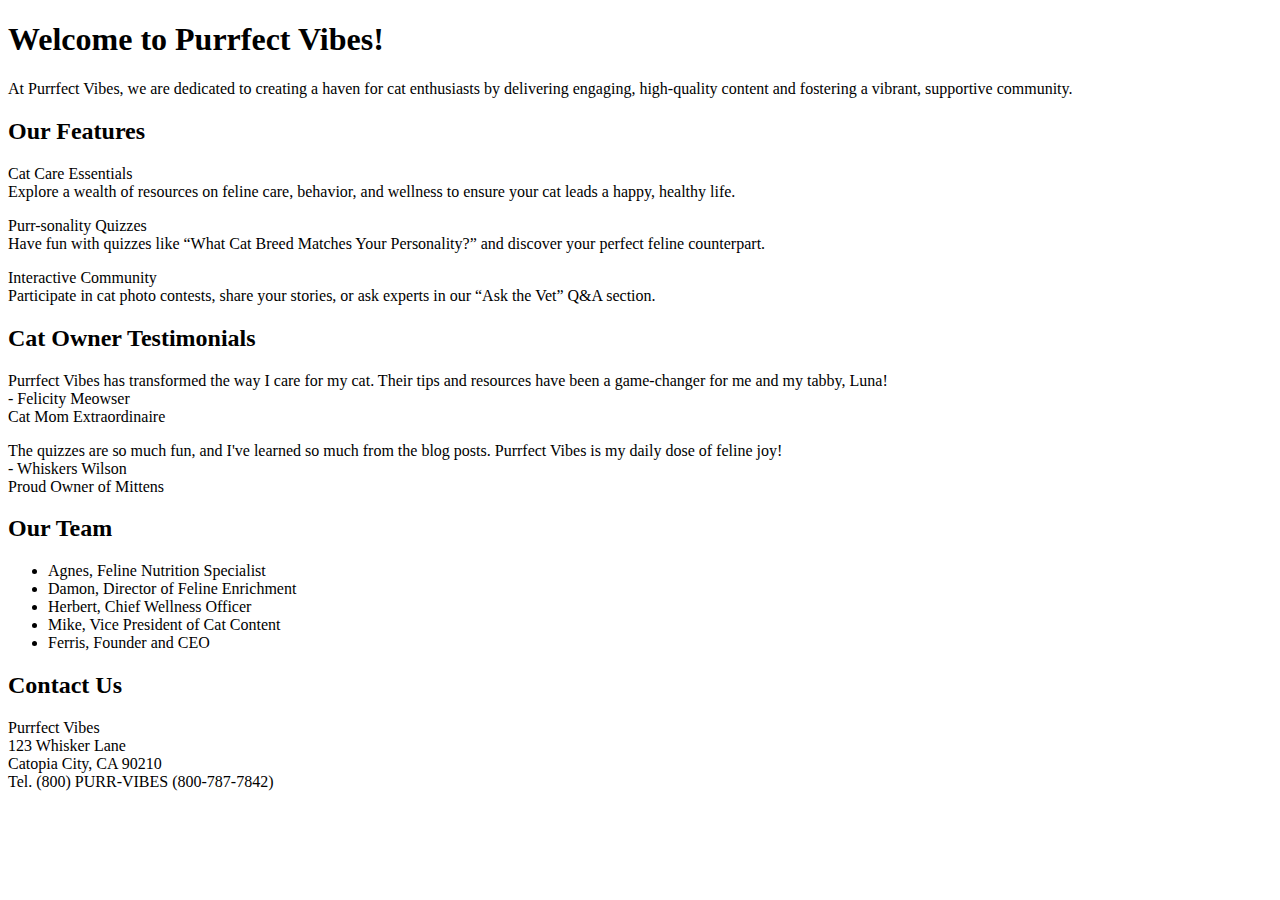
<file: beginning/part1/index.html>
<!DOCTYPE html>
<html lang="en">
<head>
    <meta charset="UTF-8">
    <meta name="viewport" content="width=device-width, initial-scale=1.0">
    <title>Welcome to Purrfect Vibes - Your Trusted Source for Feline Wellness and Community</title>
</head>
<body>
<h1>Welcome to Purrfect Vibes!</h1>
<p>At Purrfect Vibes, we are dedicated to creating a haven for cat enthusiasts by delivering engaging, high-quality content and fostering a vibrant, supportive community.</p>

<h2>Our Features</h2>
<p>Cat Care Essentials<br>
Explore a wealth of resources on feline care, behavior, and wellness to ensure your cat leads a happy, healthy life.</p>
<p>Purr-sonality Quizzes<br>
Have fun with quizzes like “What Cat Breed Matches Your Personality?” and discover your perfect feline counterpart.</p>
<p>Interactive Community<br>
Participate in cat photo contests, share your stories, or ask experts in our “Ask the Vet” Q&A section.</p>

<h2>Cat Owner Testimonials</h2>
<p>Purrfect Vibes has transformed the way I care for my cat. Their tips and resources have been a game-changer for me and my tabby, Luna!<br>
- Felicity Meowser<br>
Cat Mom Extraordinaire</p>
<p>The quizzes are so much fun, and I've learned so much from the blog posts. Purrfect Vibes is my daily dose of feline joy!<br>
- Whiskers Wilson<br>
Proud Owner of Mittens</p>

<h2>Our Team</h2>
<ul>
    <li>Agnes, Feline Nutrition Specialist</li>
    <li>Damon, Director of Feline Enrichment</li>
    <li>Herbert, Chief Wellness Officer</li>
    <li>Mike, Vice President of Cat Content</li>
    <li>Ferris, Founder and CEO</li>
</ul>
<h2>Contact Us</h2>
<p>Purrfect Vibes<br>
123 Whisker Lane<br>
Catopia City, CA 90210<br>
Tel. (800) PURR-VIBES (800-787-7842)</p>
</body>
</html>
</file>
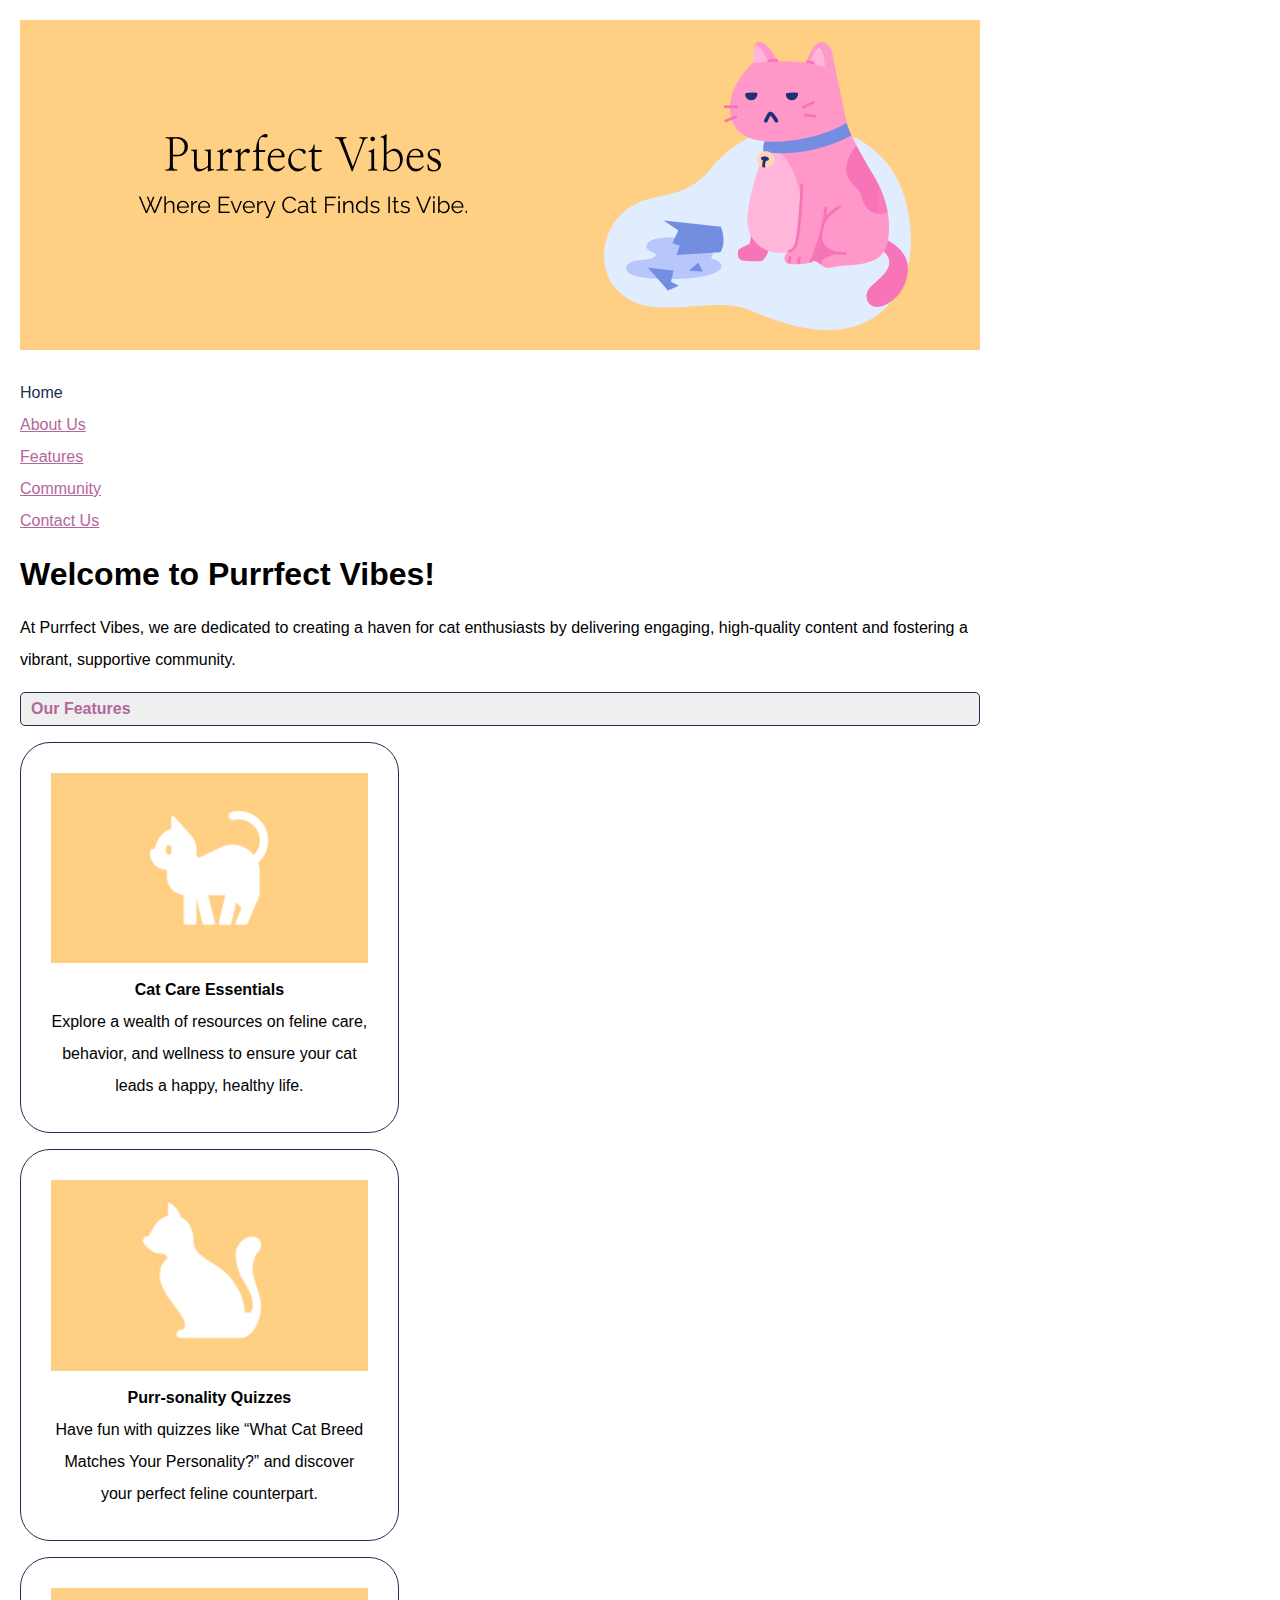
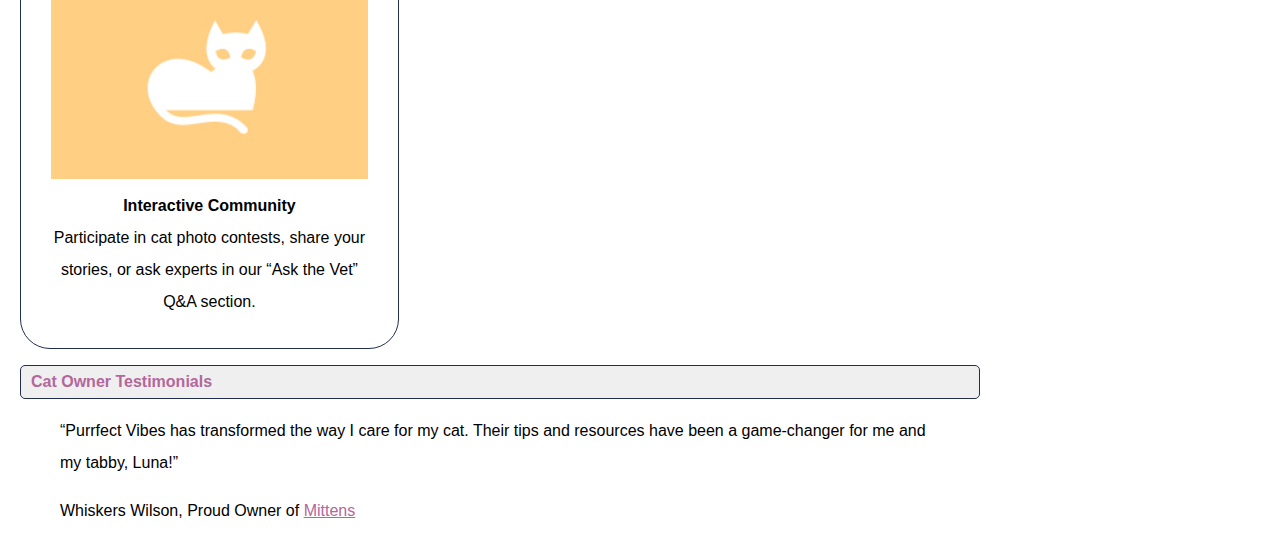
<file: beginning/part2/purrfectvibes/index.html>
<!doctype html>
<html lang="en">
<head>
	<meta charset="utf-8">
	<title>Welcome to Purrfect Vibes</title>
    <link href="styles/styles.css" rel="stylesheet">
</head>

<body>
<img src="images/cat-hero.png" alt="Hero Image">
    <nav>
        <ul>
            <li>Home</li>
            <li><a href="about.html">About Us</a></li>
            <li><a href="features.html">Features</a></li>
            <li><a href="community.html">Community</a></li>
            <li><a href="contact.html">Contact Us</a></li>
        </ul>
    </nav>
    <section>
        <h1>Welcome to Purrfect Vibes!</h1>
        <p>At Purrfect Vibes, we are dedicated to creating a haven for cat enthusiasts by delivering engaging, high-quality content and fostering a vibrant, supportive community.</p>
    </section>
    <section>
        <h2>Our Features</h2>
        <p><img src="images/cat-care.jpg" alt="cat care"><br>
            <span class="title">Cat Care Essentials</span><br>
            Explore a wealth of resources on feline care, behavior, and wellness to ensure your cat leads a happy, healthy life.</p>
        <p><img src="images/cat-quizzes.jpg" alt="cat quizzes"><br>
            <span class="title">Purr-sonality Quizzes</span><br>
            Have fun with quizzes like “What Cat Breed Matches Your Personality?” and discover your perfect feline counterpart.</p>
        <p><img src="images/cat-community.jpg" alt="cat community"><br>
            <span class=title>Interactive Community</span><br>
            Participate in cat photo contests, share your stories, or ask experts in our “Ask the Vet” Q&A section.</p>
    </section>
    <section>
        <h2>Cat Owner Testimonials</h2>
        <blockquote><q>Purrfect Vibes has transformed the way I care for my cat. Their tips and resources have been a game-changer for me and my tabby, Luna!</q></blockquote>
        <blockquote>Whiskers Wilson, Proud Owner of  <a href="http://www.mittens.com" target="_blank">Mittens</a></blockquote>
    </section>
</body>
</html>
</file>
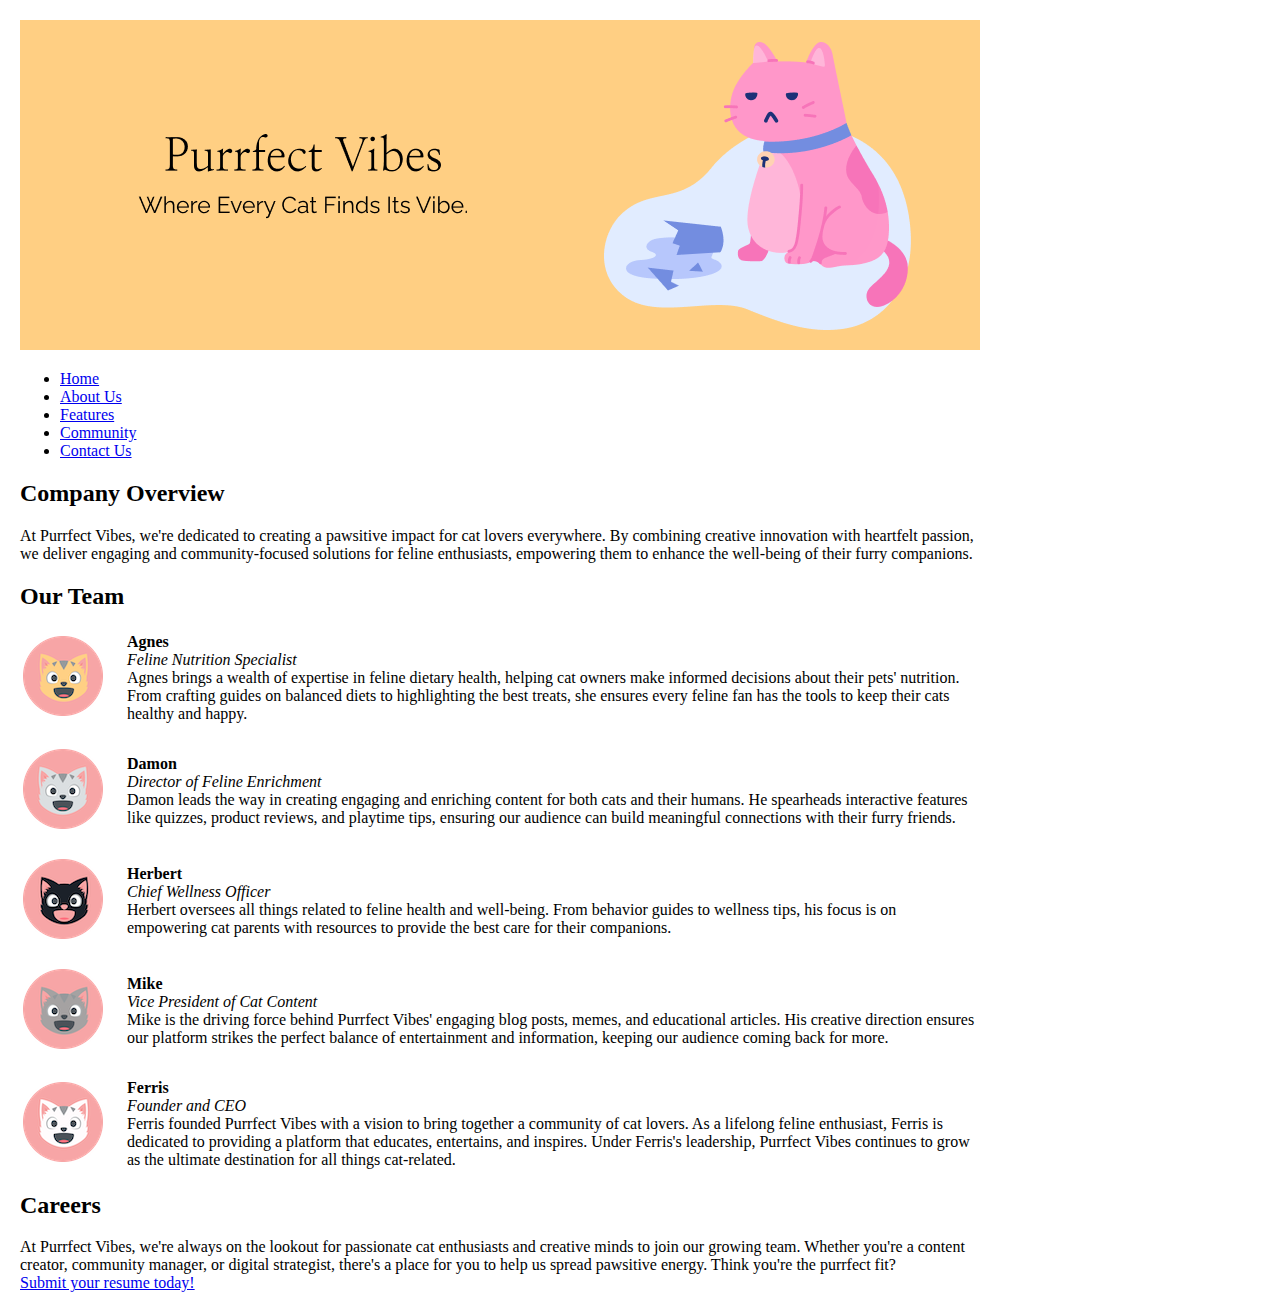
<file: beginning/part2/purrfectvibes/about.html>
<!doctype html>
<html lang="en">
<head>
	<meta charset="utf-8">
	<title>About Purrfect Vibes</title>
</head>

<body style="width:960px;max-width:100%;margin:20px;">
    <img src="images/cat-hero.png" style="width:100%;" alt="Hero Image">
    <nav>
        <ul>
            <li><a href="index.html">Home</a></li>
            <li><a href="about.html">About Us</a></li>
            <li><a href="features.html">Features</a></li>
            <li><a href="community.html">Community</a></li>
            <li><a href="contact.html">Contact Us</a></li>
        </ul>
    </nav>
<h2>Company Overview</h2>
<p>At Purrfect Vibes, we're dedicated to creating a pawsitive impact for cat lovers everywhere. By combining creative innovation with heartfelt passion, we deliver engaging and community-focused solutions for feline enthusiasts, empowering them to enhance the well-being of their furry companions.</p>
<h2>Our Team</h2>
<table>
    <tr>
        <td width="100"><img src="images/head-agnes.png" alt="Agnes"/></td>
        <td><strong>Agnes</strong><br>
        <em>Feline Nutrition Specialist</em><br>
        Agnes brings a wealth of expertise in feline dietary health, helping cat owners make informed decisions about their pets' nutrition. From crafting guides on balanced diets to highlighting the best treats, she ensures every feline fan has the tools to keep their cats healthy and happy.<br></td>
    </tr>
    <tr>
        <td colspan="2">&nbsp;</td>
    </tr>
    <tr>
        <td><img src="images/head-damon.png" alt="Damon"/></td>
        <td><strong>Damon</strong><br>
        <em>Director of Feline Enrichment</em><br>
        Damon leads the way in creating engaging and enriching content for both cats and their humans. He spearheads interactive features like quizzes, product reviews, and playtime tips, ensuring our audience can build meaningful connections with their furry friends.
    </td>
    </tr>
    <tr>
        <td colspan="2">&nbsp;</td>
    </tr>
    <tr>
        <td><img src="images/head-herbert.png" alt="Herbert"/></td>
        <td><strong>Herbert</strong><br>
        <em>Chief Wellness Officer</em><br>
        Herbert oversees all things related to feline health and well-being. From behavior guides to wellness tips, his focus is on empowering cat parents with resources to provide the best care for their companions.
    </td>
    </tr>
    <tr>
        <td colspan="2">&nbsp;</td>
    </tr>
    <tr>
        <td><img src="images/head-mike.png" alt="Mike"/></td>
        <td><strong>Mike</strong><br>
        <em>Vice President of Cat Content</em><br>
        Mike is the driving force behind Purrfect Vibes' engaging blog posts, memes, and educational articles. His creative direction ensures our platform strikes the perfect balance of entertainment and information, keeping our audience coming back for more.
    </td>
    </tr>
    <tr>
        <td colspan="2">&nbsp;</td>
    </tr>
    <tr>
        <td><img src="images/head-ferris.png" alt="Ferris"/></td>
        <td><strong>Ferris</strong><br>
        <em>Founder and CEO</em><br>
        Ferris founded Purrfect Vibes with a vision to bring together a community of cat lovers. As a lifelong feline enthusiast, Ferris is dedicated to providing a platform that educates, entertains, and inspires. Under Ferris's leadership, Purrfect Vibes continues to grow as the ultimate destination for all things cat-related.
    </td>
    </tr>
    </table>

<h2>Careers</h2>
<p>At Purrfect Vibes, we're always on the lookout for passionate cat enthusiasts and creative minds to join our growing team. Whether you're a content creator, community manager, or digital strategist, there's a place for you to help us spread pawsitive energy. Think you're the purrfect fit?<br>
    <a href="mailto:hr@purrfectvibes.com?subject=MY RESUME&cc=herbert@purrfectvibes.com">Submit your resume today!</a></p>
</body>
</html>
</file>
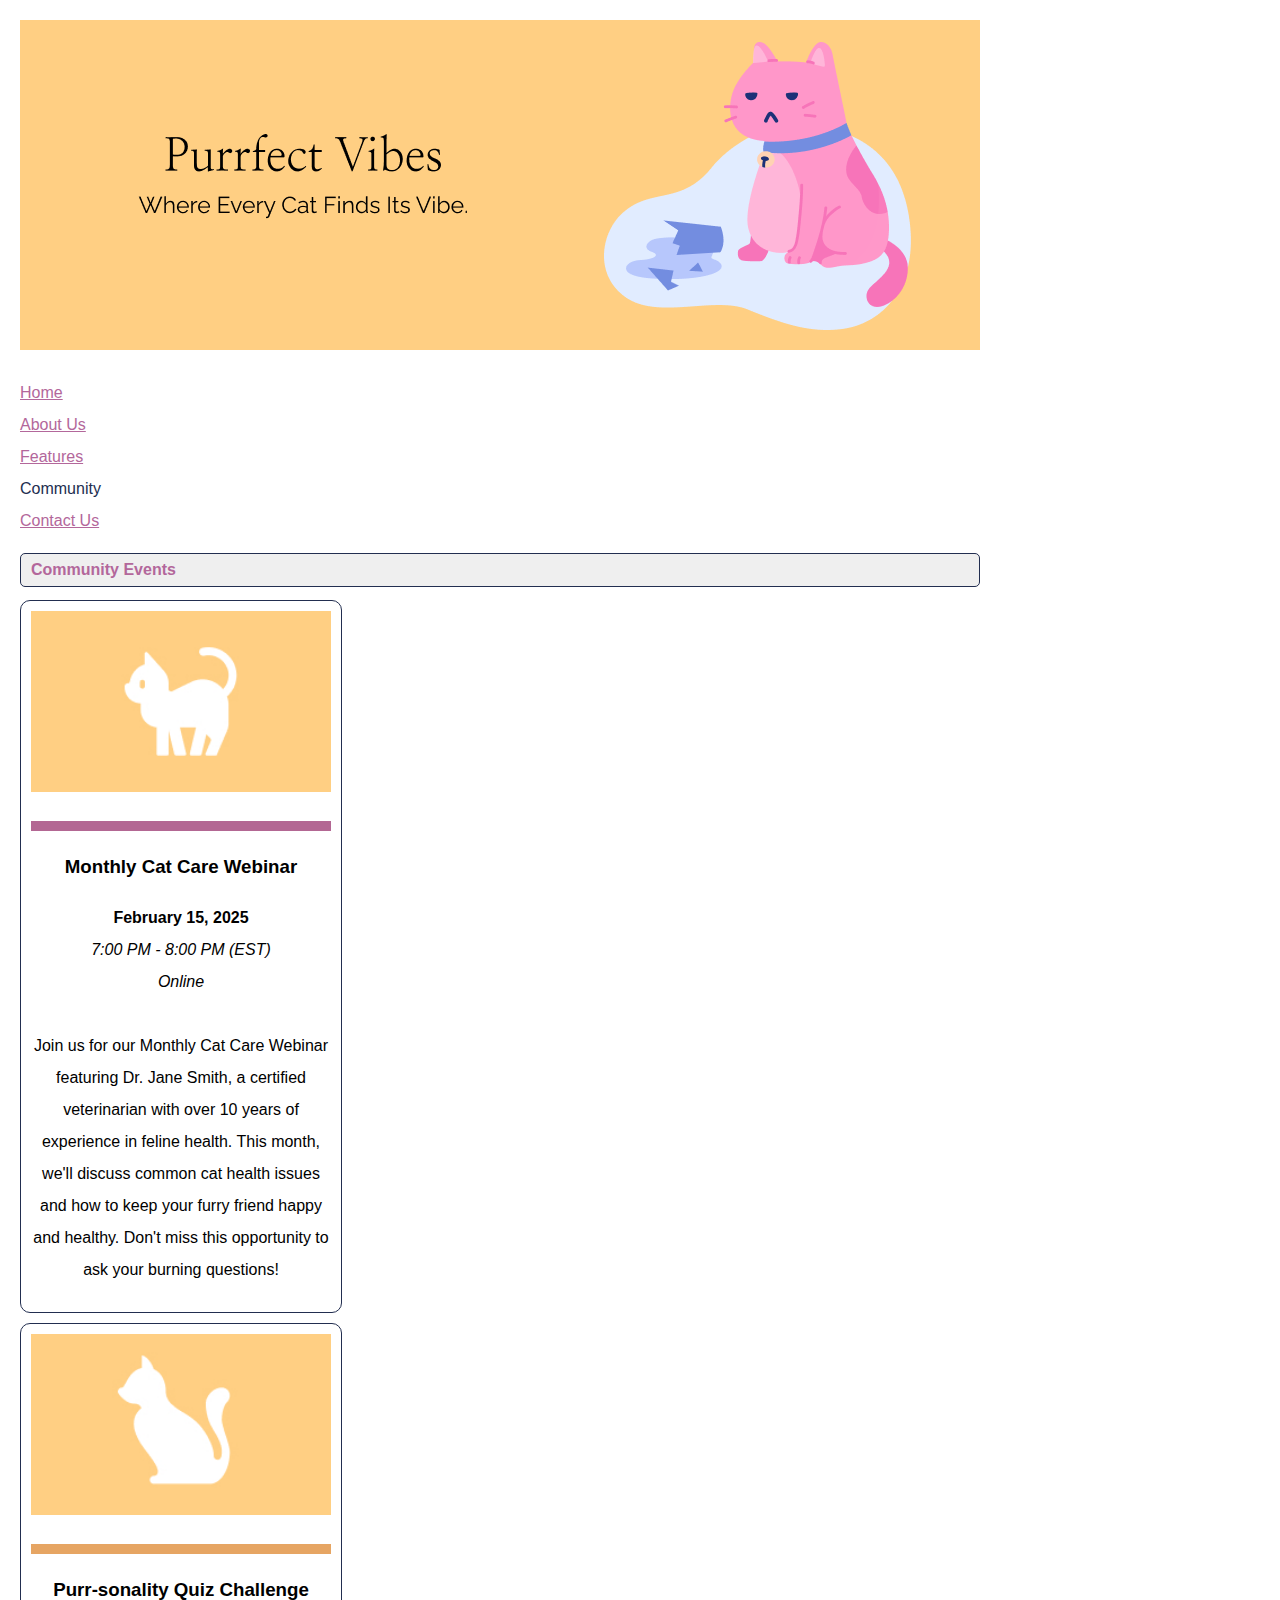
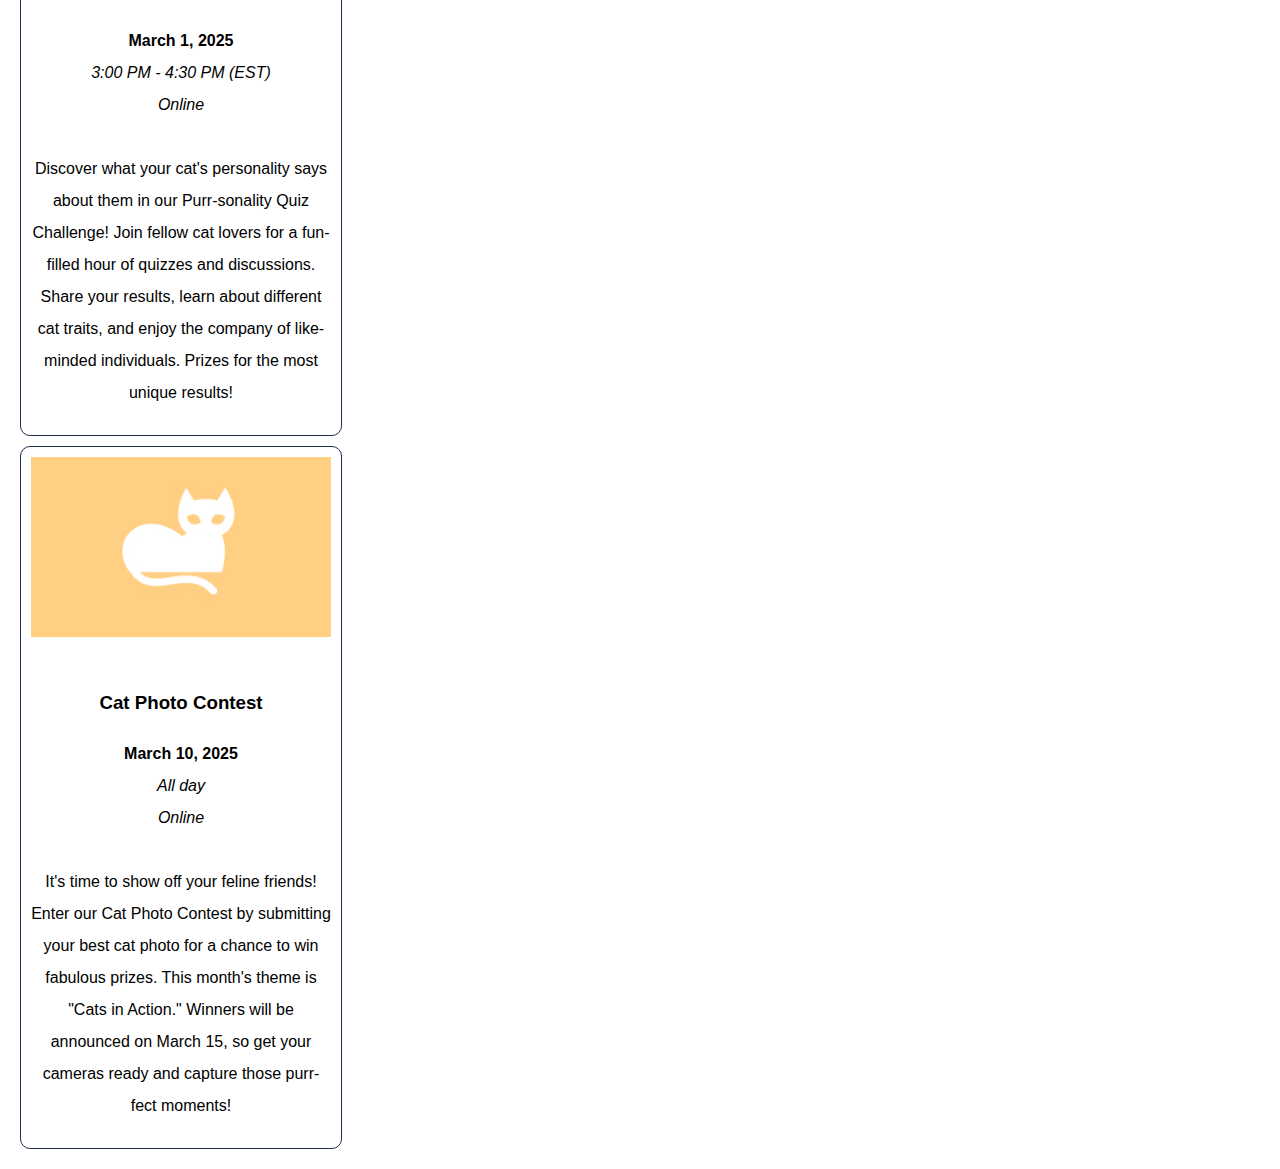
<file: beginning/part2/purrfectvibes/community.html>
<!doctype html>
<html lang="en">
<head>
	<meta charset="utf-8">
	<title>Purrfect Vibes Community Events</title>
    <link href="styles/styles.css" rel="stylesheet">
</head>

<body>
    <img src="images/cat-hero.png" alt="Hero Image">
    <nav>
        <ul>
            <li><a href="index.html">Home</a></li>
            <li><a href="about.html">About Us</a></li>
            <li><a href="features.html">Features</a></li>
            <li>Community</li>
            <li><a href="contact.html">Contact Us</a></li>
        </ul>
    </nav>
<h2>Community Events</h2>
<section class="community">
    <div>
        <img src="images/cat-care.jpg" alt="cat care">
        <h3>Monthly Cat Care Webinar</h3>
        <p><span>February 15, 2025</span><br>
            <span>7:00 PM - 8:00 PM (EST)<br>
            Online</span><br><br>
            Join us for our Monthly Cat Care Webinar featuring Dr. Jane Smith, a certified veterinarian with over 10 years of experience in feline health. This month, we'll discuss common cat health issues and how to keep your furry friend happy and healthy. Don't miss this opportunity to ask your burning questions!</p>
    </div>
    <div>
        <img src="images/cat-quizzes.jpg" alt="cat quizzes">
        <h3>Purr-sonality Quiz Challenge</h3>
        <p><span>March 1, 2025</span><br>
            <span>3:00 PM - 4:30 PM (EST)<br>
            Online</span><br><br>
            Discover what your cat's personality says about them in our Purr-sonality Quiz Challenge! Join fellow cat lovers for a fun-filled hour of quizzes and discussions. Share your results, learn about different cat traits, and enjoy the company of like-minded individuals. Prizes for the most unique results!</p>
    </div>
    <div>
        <img src="images/cat-community.jpg" alt="cat community">
        <h3>Cat Photo Contest</h3>
        <p><span>March 10, 2025</span><br>
            <span>All day<br>
            Online </span><br><br>
            It's time to show off your feline friends! Enter our Cat Photo Contest by submitting your best cat photo for a chance to win fabulous prizes. This month's theme is "Cats in Action." Winners will be announced on March 15, so get your cameras ready and capture those purr-fect moments!</p>
    </div>
</section>
</body>
</html>
</file>
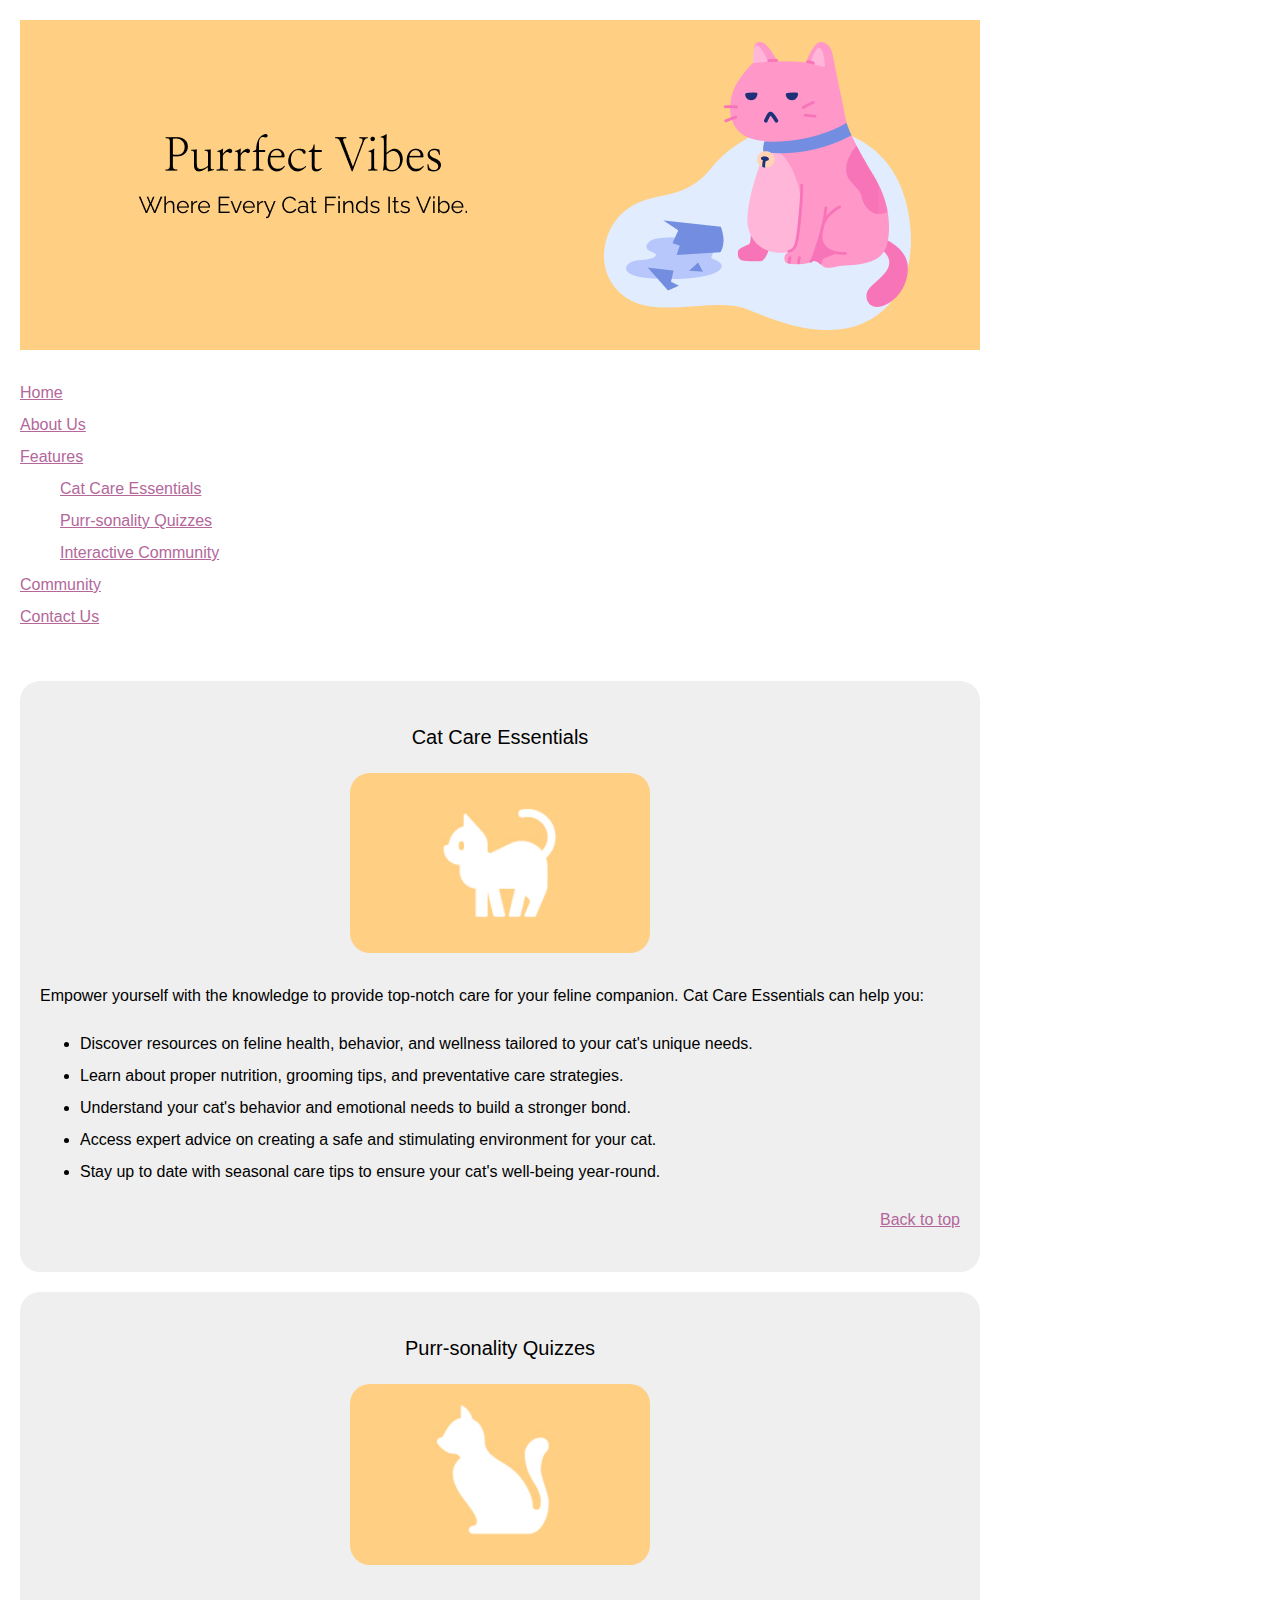
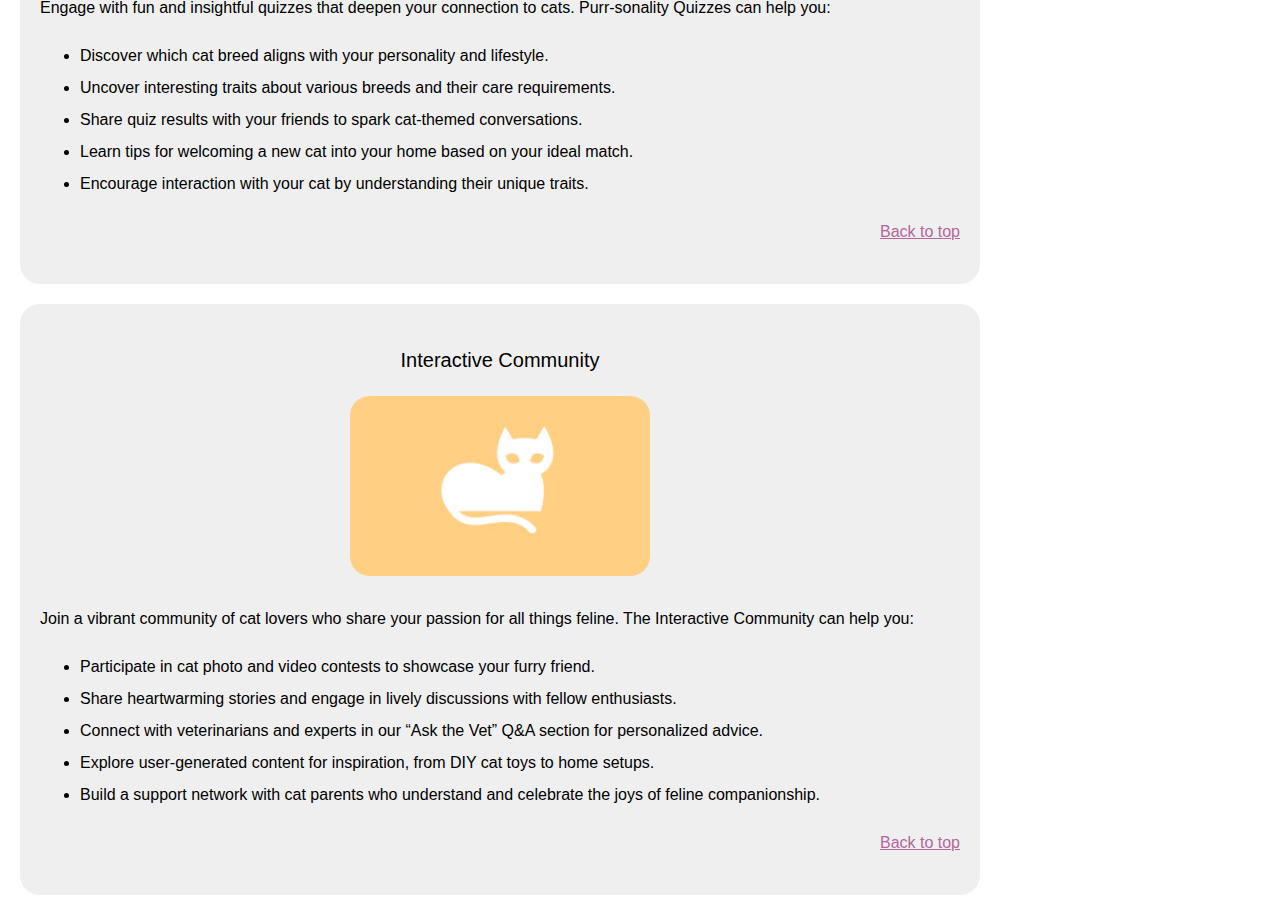
<file: beginning/part2/purrfectvibes/features.html>
<!doctype html>
<html lang="en">
<head>
	<meta charset="utf-8">
	<title>Purrfect Vibes Features</title>
    <link href="styles/styles.css" rel="stylesheet">
</head>

<body>
    <img src="images/cat-hero.png" alt="Hero Image">
    <nav>
        <ul>
            <li><a href="index.html">Home</a></li>
            <li><a href="about.html">About Us</a></li>
            <li class="active"><a href="features.html">Features</a></li>
                <ul>
                    <li><a href="#cat-care">Cat Care Essentials</a></li>
                    <li><a href="#quizzes">Purr-sonality Quizzes</a></li>
                    <li><a href="#community">Interactive Community</a></li>
                </ul>
            <li><a href="community.html">Community</a></li>
            <li><a href="contact.html">Contact Us</a></li>
        </ul>
    </nav>
    <span id="top">&nbsp;</span>
    <div class="feature-container">
        <p id="cat-care">Cat Care Essentials</p>
        <p><img src="images/cat-care.jpg" alt="cat care"></p>
        <p>Empower yourself with the knowledge to provide top-notch care for your feline companion. Cat Care Essentials can help you:</p>
        <ul>
            <li>Discover resources on feline health, behavior, and wellness tailored to your cat's unique needs.</li>
            <li>Learn about proper nutrition, grooming tips, and preventative care strategies.</li>
            <li>Understand your cat's behavior and emotional needs to build a stronger bond.</li>
            <li>Access expert advice on creating a safe and stimulating environment for your cat.</li>
            <li>Stay up to date with seasonal care tips to ensure your cat's well-being year-round.</li>
        </ul>
        <p><a href="#top">Back to top</a></p>
    </div>
    <div class="feature-container">
        <p id="quizzes">Purr-sonality Quizzes</p>
        <p><img src="images/cat-quizzes.jpg" alt="cat quizzes"></p>
        <p>Engage with fun and insightful quizzes that deepen your connection to cats. Purr-sonality Quizzes can help you:</p>
        <ul>
            <li>Discover which cat breed aligns with your personality and lifestyle.</li>
            <li>Uncover interesting traits about various breeds and their care requirements.</li>
            <li>Share quiz results with your friends to spark cat-themed conversations.</li>
            <li>Learn tips for welcoming a new cat into your home based on your ideal match.</li>
            <li>Encourage interaction with your cat by understanding their unique traits.</li>
        </ul>
        <p><a href="#top">Back to top</a></p>
    </div>
    <div class="feature-container">
        <p id="community">Interactive Community</p>
        <p><img src="images/cat-community.jpg" alt="cat community"></p>
        <p>Join a vibrant community of cat lovers who share your passion for all things feline. The Interactive Community can help you:</p>
        <ul>
            <li>Participate in cat photo and video contests to showcase your furry friend.</li>
            <li>Share heartwarming stories and engage in lively discussions with fellow enthusiasts.</li>
            <li>Connect with veterinarians and experts in our “Ask the Vet” Q&A section for personalized advice.</li>
            <li>Explore user-generated content for inspiration, from DIY cat toys to home setups.</li>
            <li>Build a support network with cat parents who understand and celebrate the joys of feline companionship.</li>
        </ul>
        <p><a href="#top">Back to top</a></p>
    </div>
</body>
</html>
</file>
<file: beginning/part2/purrfectvibes/styles/styles.css>
body {
    font: 1em/2em Arial, Helvetica, sans-serif;
    max-width: 100%;
    margin: 20px;
    width: 960px;
}

img {
    width: 100%;
}

nav ul {
    color: #222e50;
    list-style-type: none;
    padding: 0;
}

nav ul ul {
    padding-left: 40px;
}

.active {
    color: #222e50;
}

a, h2 {
    color: #b3679b;
}

h2 {  
    background-color: #efefef;
    font-size: 1em;
    border: 1px solid #222e50;
    border-radius: 5px;
    padding-left: 10px;
}

section:nth-last-of-type(2) p {
    width: 33%;
    border: 1px solid #222e50;
    border-radius: 30px;
    padding: 30px;
    text-align: center;    
}

.title {
    font-weight: bold;
}
/* Our Team Table */
td {
    padding: 20px;
}

tr td:first-child {
    background: #f2f2f2;
}

tr td:first-child img {
    width: fit-content
}

table td:only-child {
    background: none;
}
/* Features Page */
.feature-container {
    background-color: #efefef;
    text-align: center;
    border-radius: 20px;    
    margin-bottom: 20px;
    padding: 20px;
}

.feature-container img {
    width: 300px;
    border-radius: 20px;
}

.feature-container p:first-child {
    font-size: 20px;
}

.feature-container p:nth-child(3), .feature-container ul {
    text-align: left;
}

.feature-container p:last-child {
    text-align: right;
}

/* .feature-container p:first-child {
    font-weight: bold;
    text-align:center;
}

.feature-container p:nth-child(2) img {
    border-radius: 20px;
    width: 300px;
}

.feature-container p:nth-child(3) {
    margin: 20px -280px 10px -270px;
}

.feature-container ul {
    list-style-position: outside;
    margin: 10px -229px 10px -250px;
    padding-top: 30px;
}

.feature-container p:last-child {
    font-weight: lighter;
    margin: 30px -260px 30px -195px;
    padding-top: 5px;
    text-align: right;
} */
/* Community Page */
.community div {
    width: 300px;
    border: 1px solid #222e50;
    border-radius: 10px;
    padding: 10px;
    margin-bottom: 10px;
    text-align: center;
}

.community div h3 {
    padding-top: 20px;
}

.community div:first-child h3 {
    border-top: 10px solid #7ca982;
}
.community div:nth-child(2) h3 {
    border-top: 10px solid #e6a563;
}
.community div:first-child h3 {
    border-top: 10px solid #b36793;
}

.community div p span:first-of-type {
    font-weight: bold;
}

.community div p span:last-of-type {
    font-style: italic;
}


/* .community {
    padding-right: 320px;
}

.community div:first-child img {
    border-bottom: 10px solid #7ca982;
    padding-top: 10px;
    padding-bottom: 40px;
    width: 90%;
}

.community div:nth-child(2) img {
    border-bottom: 10px solid #e6a563;
    padding-top: 10px;
    padding-bottom: 40px;
    width: 90%;
}

.community div:nth-child(3) img {
    border-bottom: 10px solid #b36793;
    padding-top: 10px;
    padding-bottom: 40px;
    width: 90%;
}

.community div {
    border: 1px solid #222e50;
    border-radius: 20px;
    box-sizing: border-box;
    margin: 20px 15px;
    padding: 10px 5px;
    text-align: center;
    width: 55%;
}

.community p {
    border: none;
    margin: 10px 10px;
    padding: 5px 5px;
    text-align: center;
    width: fit-content;
}

.community p span:first-child {
    font-weight: bold;
}

.community div span:nth-child(3) {
    font-style: italic;
} */
</file>
